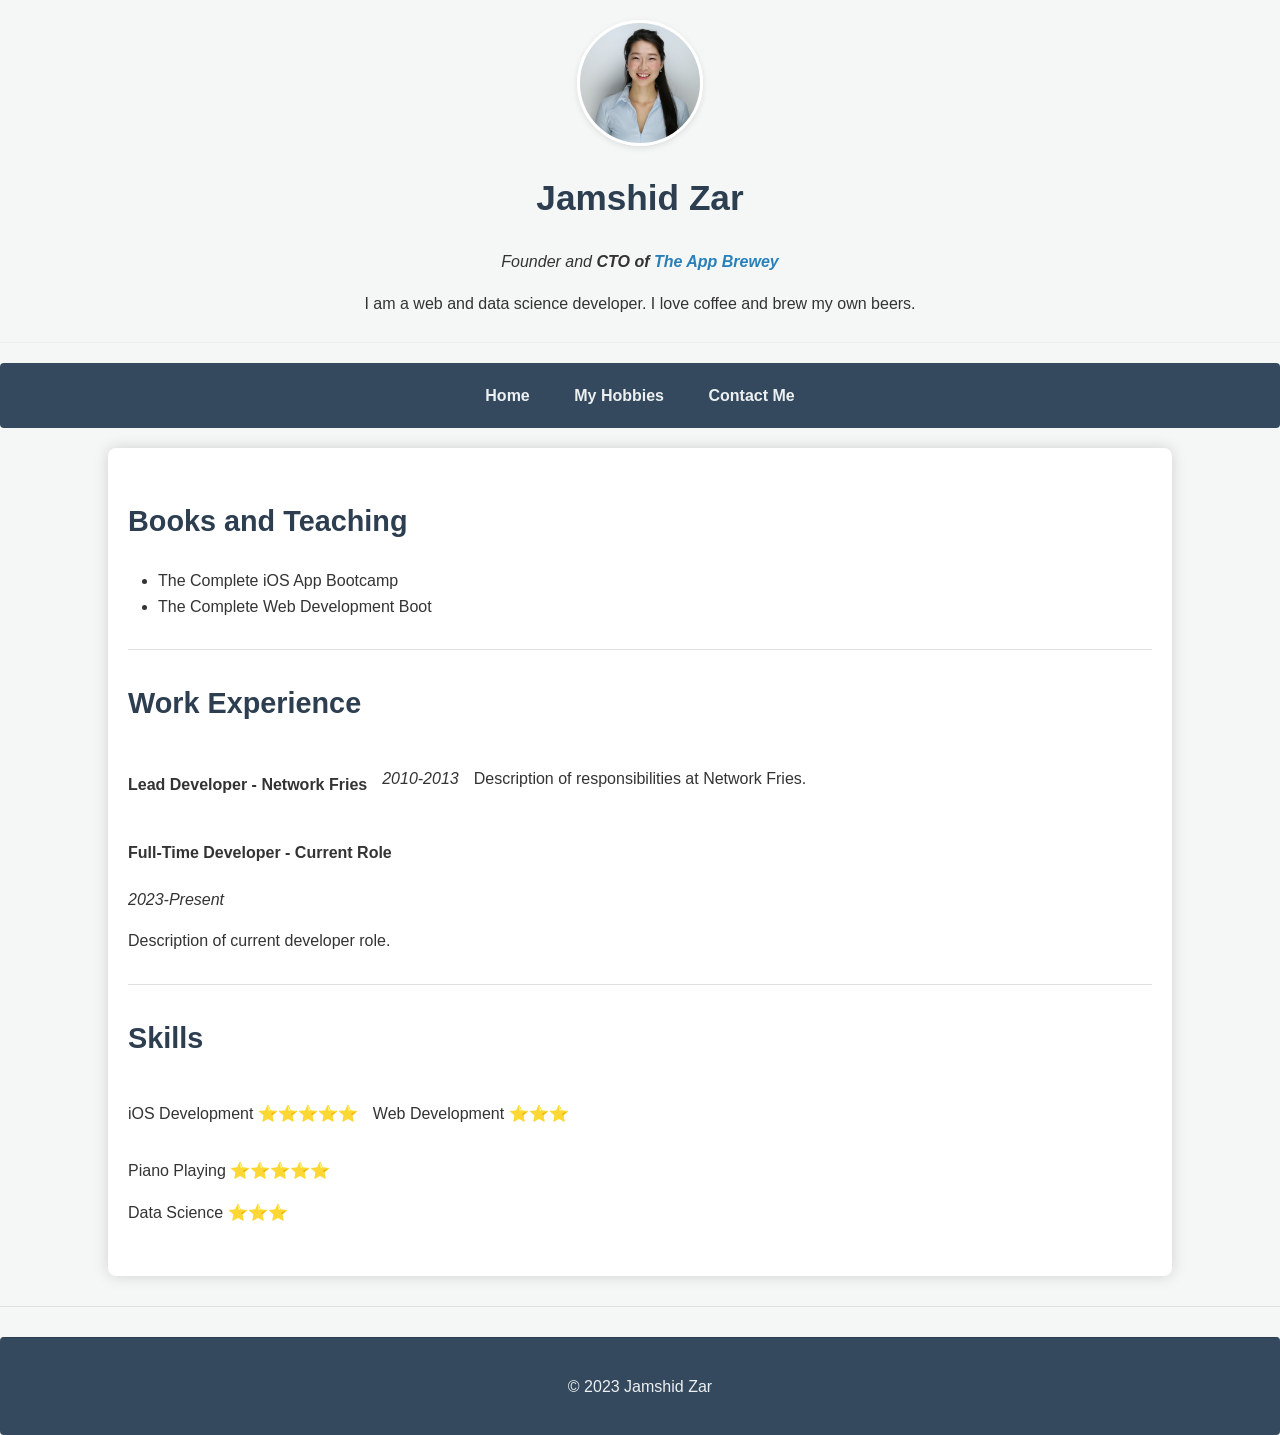
<file: index.html>
<!DOCTYPE html>
<html lang="en" dir="ltr">

<head>
  <meta charset="utf-8">
  <title>Jamshid's Personal Site</title>
  <link rel="stylesheet" href="style.css">
</head>

<body>
  <header>
    <img src="images/XuQeo7gC_400x400.jpeg" alt="Profile picture" class="profile">
    <h1>Jamshid Zar</h1>
    <p><em>Founder and <strong>CTO of <a href="https://appbrewery.com/">The App Brewey</a></strong></em></p>
    <p>I am a web and data science developer. I love coffee and brew my own beers.</p>
  </header>

  <nav>
    <a href="index.html">Home</a>
    <a href="Hobbies.html">My Hobbies</a>
    <a href="contact.html">Contact Me</a>
  </nav>

  <main>
    <section>
      <h2>Books and Teaching</h2>
      <ul>
        <li>The Complete iOS App Bootcamp</li>
        <li>The Complete Web Development Boot</li>
      </ul>
    </section>

    <hr>

    <section>
      <h2>Work Experience</h2>
      <div>
        <h4>Lead Developer - Network Fries</h4>
        <p><em>2010-2013</em></p>
        <p>Description of responsibilities at Network Fries.</p>
      </div>
      <div>
        <h4>Full-Time Developer - Current Role</h4>
        <p><em>2023-Present</em></p>
        <p>Description of current developer role.</p>
      </div>
    </section>

    <hr>

    <section>
      <h2>Skills</h2>
      <div>
        <p>iOS Development ⭐️⭐️⭐️⭐️⭐️</p>
        <p>Web Development ⭐️⭐️⭐️</p>
      </div>
      <div>
        <p>Piano Playing ⭐️⭐️⭐️⭐️⭐️</p>
        <p>Data Science ⭐️⭐️⭐️</p>
      </div>
    </section>
  </main>

  <hr>

  <footer>
    <p>© 2023 Jamshid Zar</p>
  </footer>
</body>

</html>
</file>
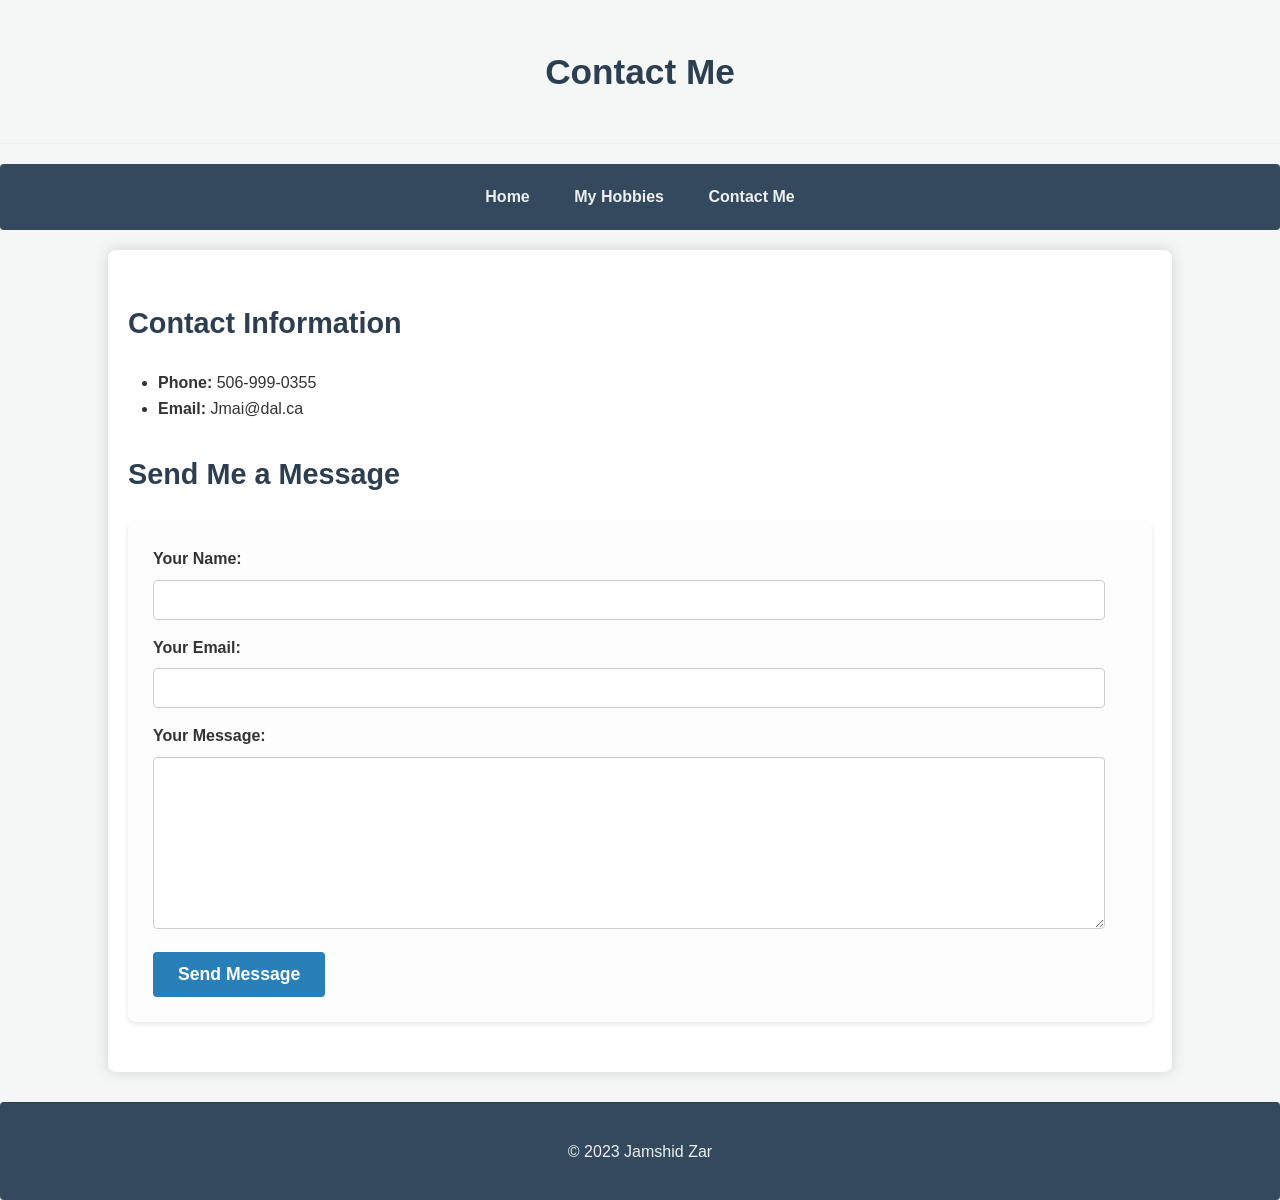
<file: contact.html>
<!DOCTYPE html>
<html lang="en" dir="ltr">
  <head>
    <meta charset="utf-8">
    <title>My contact Information</title>
    <link rel="stylesheet" href="style.css">
  </head>
  <body>
    <header>
      <h1>Contact Me</h1>
    </header>

    <nav>
      <a href="index.html">Home</a>
      <a href="Hobbies.html">My Hobbies</a>
      <a href="contact.html">Contact Me</a>
    </nav>

    <main>
      <section>
        <h2>Contact Information</h2>
        <ul>
          <li><strong>Phone:</strong> 506-999-0355</li>
          <li><strong>Email:</strong> Jmai@dal.ca</li>
        </ul>
      </section>

      <section>
        <h2>Send Me a Message</h2>
        <form action="mailto:Jamshid_zar@yahoo.com" method="post" enctype="text/plain">
          <label for="yourname">Your Name:</label>
          <input type="text" id="yourname" name="yourname" value="">

          <label for="youremail">Your Email:</label>
          <input type="email" id="youremail" name="youremail" value="">

          <label for="yourmessage">Your Message:</label>
          <textarea id="yourmessage" name="yourmessage" rows="10" cols="30"></textarea>

          <input type="submit" value="Send Message">
        </form>
      </section>
    </main>

    <footer>
      <p>© 2023 Jamshid Zar</p>
    </footer>
  </body>
</html>
</file>
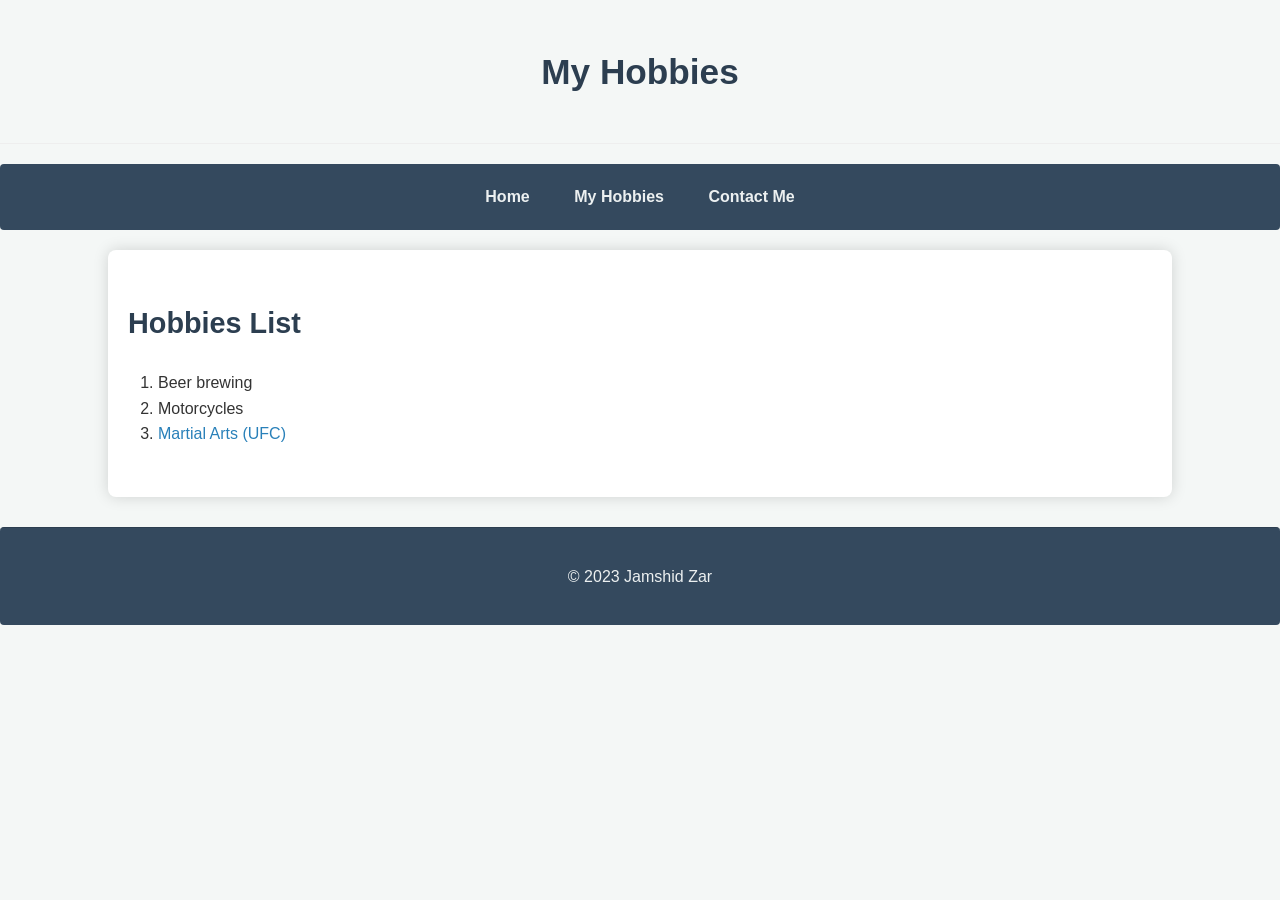
<file: Hobbies.html>
<!DOCTYPE html>
<html lang="en" dir="ltr">
  <head>
    <meta charset="utf-8">
    <title>My Hobbies</title>
    <link rel="stylesheet" href="style.css">
  </head>
  <body>
    <header>
      <h1>My Hobbies</h1>
    </header>

    <nav>
      <a href="index.html">Home</a>
      <a href="Hobbies.html">My Hobbies</a>
      <a href="contact.html">Contact Me</a>
    </nav>

    <main>
      <section>
        <h2>Hobbies List</h2>
        <ol>
          <li>Beer brewing</li>
          <li>Motorcycles</li>
          <li><a href="https://www.ufc.com/">Martial Arts (UFC)</a></li>
        </ol>
      </section>
    </main>

    <footer>
      <p>© 2023 Jamshid Zar</p>
    </footer>
  </body>
</html>
</file>
<file: style.css>
body {
  font-family: 'Helvetica Neue', Arial, sans-serif;
  margin: 0;
  padding: 0;
  background-color: #f4f7f6;
  color: #333;
  line-height: 1.6; /* Added for better readability */
}

main {
  width: 80%;
  margin: 20px auto;
  background-color: #fff;
  padding: 20px;
  box-shadow: 0 0 15px rgba(0,0,0,0.15);
  border-radius: 8px;
}

header {
  padding: 20px 0;
  border-bottom: 1px solid #eee;
  margin-bottom: 20px;
  text-align: center;
}

/* Specific styling for the header in index.html */
body > header { /* Using child combinator to target only the main page header */
  padding: 20px;
}

body > header img.profile { /* Styling for profile image within the main page header */
  width: 120px; /* Slightly smaller for better balance */
  height: 120px;
  margin-bottom: 15px;
}

body > header h1 {
  font-size: 2.2em; /* Adjusted for main page title */
}

body > header p {
  font-size: 1em;
  margin-bottom: 5px;
}


/* Styling for headers within <main> content (e.g., Hobbies, Contact pages) */
main header h1 {
  color: #2c3e50;
  font-size: 2em; /* Slightly smaller than main page title */
  margin: 0;
}

nav {
  background-color: #34495e;
  padding: 10px 0;
  text-align: center;
  border-radius: 4px;
  margin-bottom: 20px;
}

nav a {
  color: #ecf0f1;
  padding: 10px 20px;
  text-decoration: none;
  font-weight: bold;
  transition: background-color 0.3s ease, color 0.3s ease; /* Added color transition */
  display: inline-block; /* Ensures padding is respected properly */
}

nav a:hover {
  background-color: #4a627a;
  color: #fff; /* Brighter text on hover */
  border-radius: 4px;
}

h1, h2, h3 {
  color: #2c3e50;
}

h1 { /* Default h1, can be overridden */
  font-size: 2.2em;
  font-weight: bold;
}

h2 {
  font-size: 1.8em;
  font-weight: bold;
  margin-top: 30px; /* Space above section titles */
}

h3 {
  font-size: 1.5em;
  font-weight: normal;
  margin-bottom: 10px; /* Space below sub-titles */
}

a {
  color: #2980b9;
  text-decoration: none;
}

a:hover {
  color: #1c5a80;
  text-decoration: underline;
}

.profile { /* General profile class, used in index.html header */
  width: 150px;
  height: 150px;
  border-radius: 50%;
  object-fit: cover;
  display: block;
  margin-left: auto;
  margin-right: auto;
  margin-bottom: 10px;
  border: 3px solid #fff;
  box-shadow: 0 2px 6px rgba(0,0,0,0.1);
}

hr {
  border: none;
  border-top: 1px solid #e0e0e0;
  margin: 30px 0;
}

ul, ol {
  margin-left: 20px;
  padding-left: 10px; /* Adjusted padding */
  line-height: 1.6;
}

section {
  margin-bottom: 30px;
}

/* Skills Section Styling */
/* Targets the div containing skill groups in index.html */
main section > h2 + div { /* Changed h3 to h2 to match HTML */
  display: flex;
  flex-wrap: wrap;
  gap: 15px;
}

main section > h2 + div > div { /* Individual skill group - Changed h3 to h2 */
  background-color: #f9f9f9;
  padding: 15px;
  border-radius: 6px;
  flex-basis: calc(50% - 30px); /* Default two columns */
  box-shadow: 0 1px 3px rgba(0,0,0,0.05);
  box-sizing: border-box; /* Include padding and border in the element's total width and height */
}

main section > h2 + div > div p { /* Changed h3 to h2 */
  margin: 5px 0;
  color: #333;
}


/* Form Styling */
form {
  margin-top: 20px;
  background-color: #fdfdfd;
  padding: 25px;
  border-radius: 8px;
  box-shadow: 0 2px 5px rgba(0,0,0,0.1);
}

form label {
  display: block;
  margin-bottom: 8px;
  color: #333;
  font-weight: bold;
}

input[type="text"],
input[type="email"],
textarea {
  width: calc(100% - 22px); /* Full width minus padding and border */
  padding: 10px;
  margin-bottom: 15px;
  border: 1px solid #ccc;
  border-radius: 4px;
  font-size: 1em;
  transition: border-color 0.3s ease;
  box-sizing: border-box;
}

input[type="text"]:focus,
input[type="email"]:focus,
textarea:focus {
  border-color: #2980b9;
  outline: none;
}

textarea {
  resize: vertical;
  min-height: 100px;
}

input[type="submit"] {
  background-color: #2980b9;
  color: #ffffff;
  border: none;
  padding: 12px 25px;
  border-radius: 4px;
  cursor: pointer;
  font-size: 1.1em;
  font-weight: bold;
  transition: background-color 0.3s ease;
}

input[type="submit"]:hover {
  background-color: #1c5a80;
}

footer {
  background-color: #34495e;
  color: #ecf0f1;
  text-align: center;
  padding: 20px 0;
  margin-top: 30px;
  border-top: 1px solid #2c3e50;
  border-radius: 4px; /* Consistent with nav */
}

/* --- Media Queries for Responsive Design --- */

/* Medium screens (tablets, smaller desktops) */
@media (max-width: 768px) {
  main {
    width: 90%;
    padding: 15px;
  }

  /* Adjust header on index.html for stacked layout */
  body > header {
    display: flex;
    flex-direction: column;
    align-items: center;
  }

  body > header img.profile {
    margin-bottom: 20px; /* More space when stacked */
  }

  nav a {
    padding: 10px 15px; /* Slightly smaller padding */
    font-size: 0.95em;
  }

  h1, body > header h1 { /* Target general h1 and main page header h1 */
    font-size: 1.8em;
  }

  main header h1 { /* Headers in Hobbies, Contact */
     font-size: 1.7em;
  }

  h2 {
    font-size: 1.5em;
  }

  h3 {
    font-size: 1.3em;
  }

  /* Skills section - ensure they stack if needed */
  main section > h2 + div > div { /* Changed h3 to h2 */
    flex-basis: calc(100% - 15px); /* Full width on tablets, consider gap */
  }

  input[type="text"],
  input[type="email"],
  textarea {
    font-size: 0.95em; /* Slightly smaller font for inputs */
  }
}

/* Small screens (mobile phones) */
@media (max-width: 480px) {
  main {
    width: 95%;
    padding: 10px;
    margin-top: 10px;
    margin-bottom: 10px;
  }

  body > header {
    padding: 15px;
  }

  body > header img.profile {
    width: 100px;
    height: 100px;
  }

  nav {
    padding: 0; /* Remove padding from nav container */
  }

  nav a {
    display: block; /* Stack navigation links */
    padding: 12px 10px;
    margin: 5px 0; /* Add margin between stacked links */
    border-radius: 0; /* Full width feel */
    text-align: left; /* Align text to the left for stacked nav */
  }

  nav a:hover {
    border-radius: 0; /* Keep hover consistent */
  }

  h1, body > header h1 {
    font-size: 1.6em;
  }

   main header h1 { /* Headers in Hobbies, Contact */
     font-size: 1.5em;
  }

  h2 {
    font-size: 1.3em;
  }

  h3 {
    font-size: 1.1em;
  }

  /* Skills section already full width from tablet query */

  form {
    padding: 15px;
  }

  input[type="text"],
  input[type="email"],
  textarea {
    width: calc(100% - 20px); /* Adjust for padding */
    padding: 8px;
    font-size: 1em; /* Ensure readability on mobile */
  }

  input[type="submit"] {
    padding: 10px 20px;
    font-size: 1em;
    width: 100%; /* Full width button */
    box-sizing: border-box;
  }

  footer {
    padding: 15px 0;
    font-size: 0.9em;
  }

  ul, ol {
    margin-left: 10px; /* Reduce indent on small screens */
    padding-left: 5px;
  }
}
</file>
